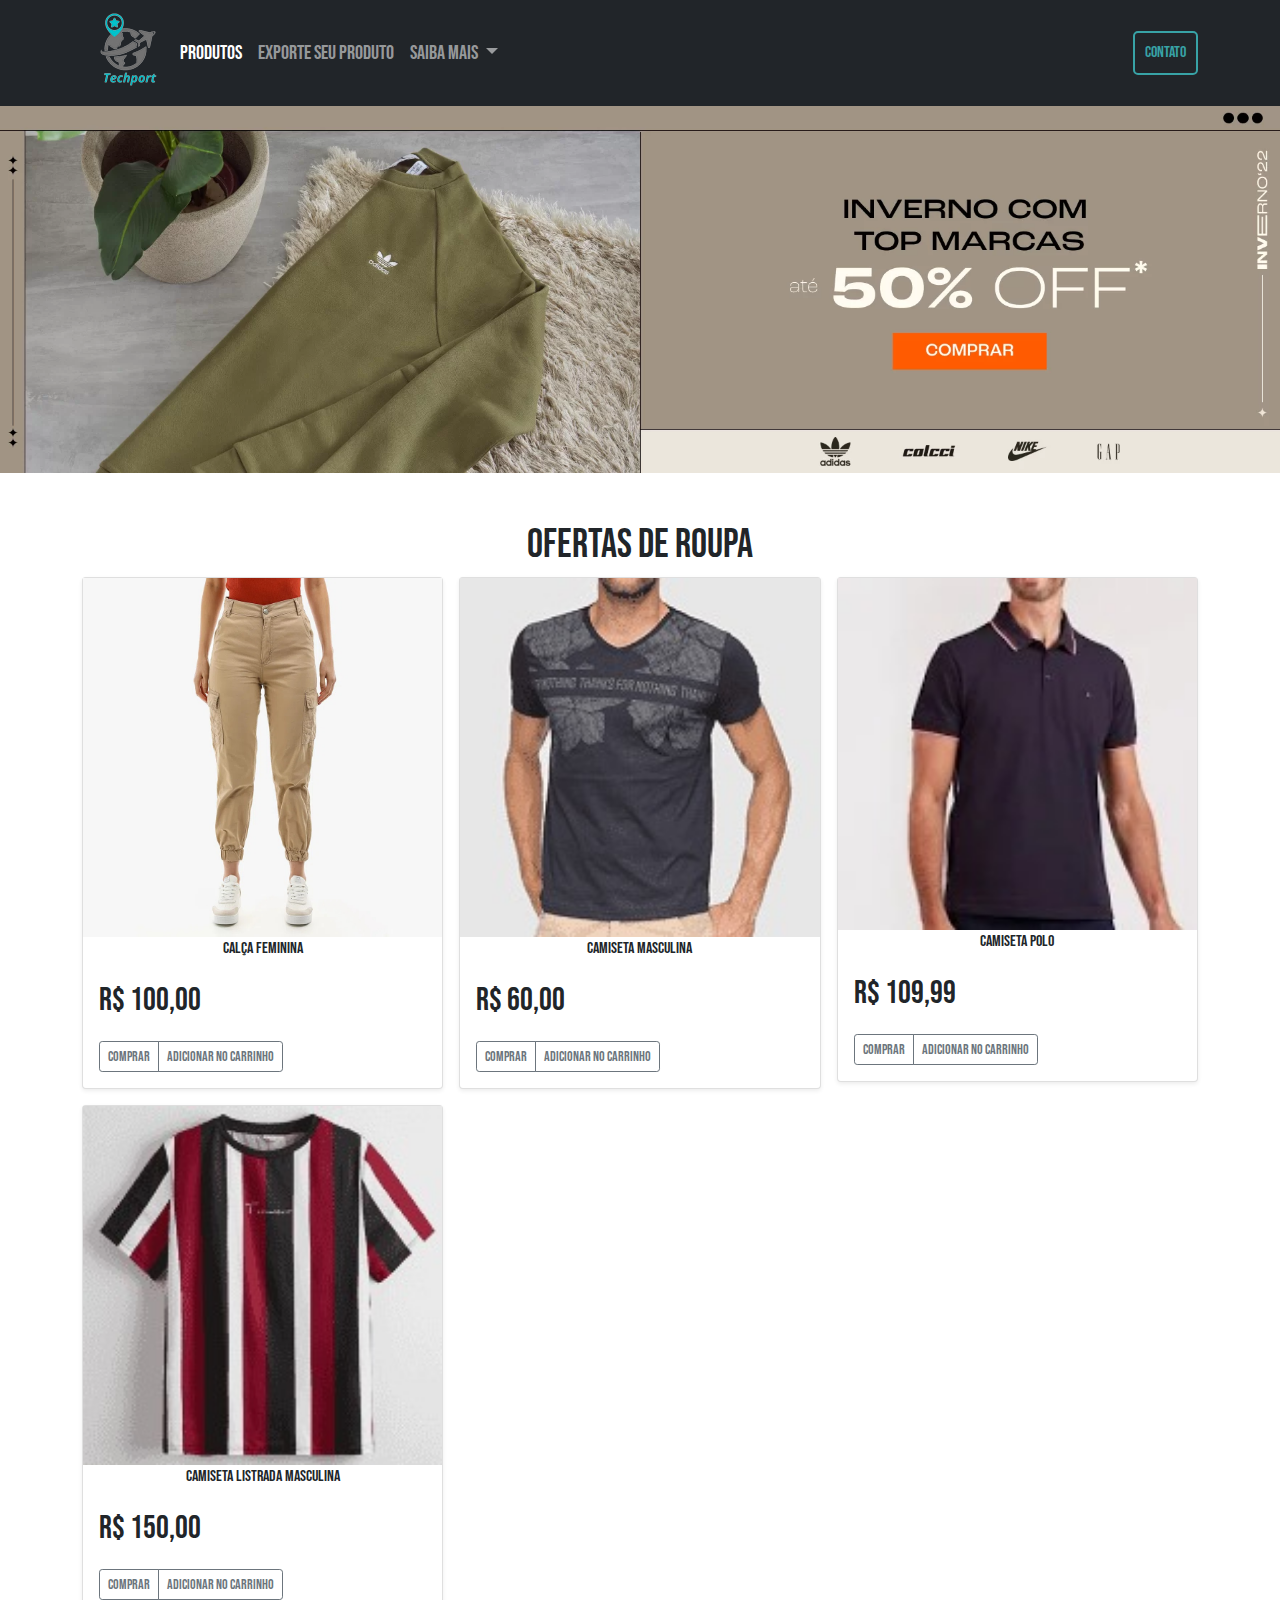
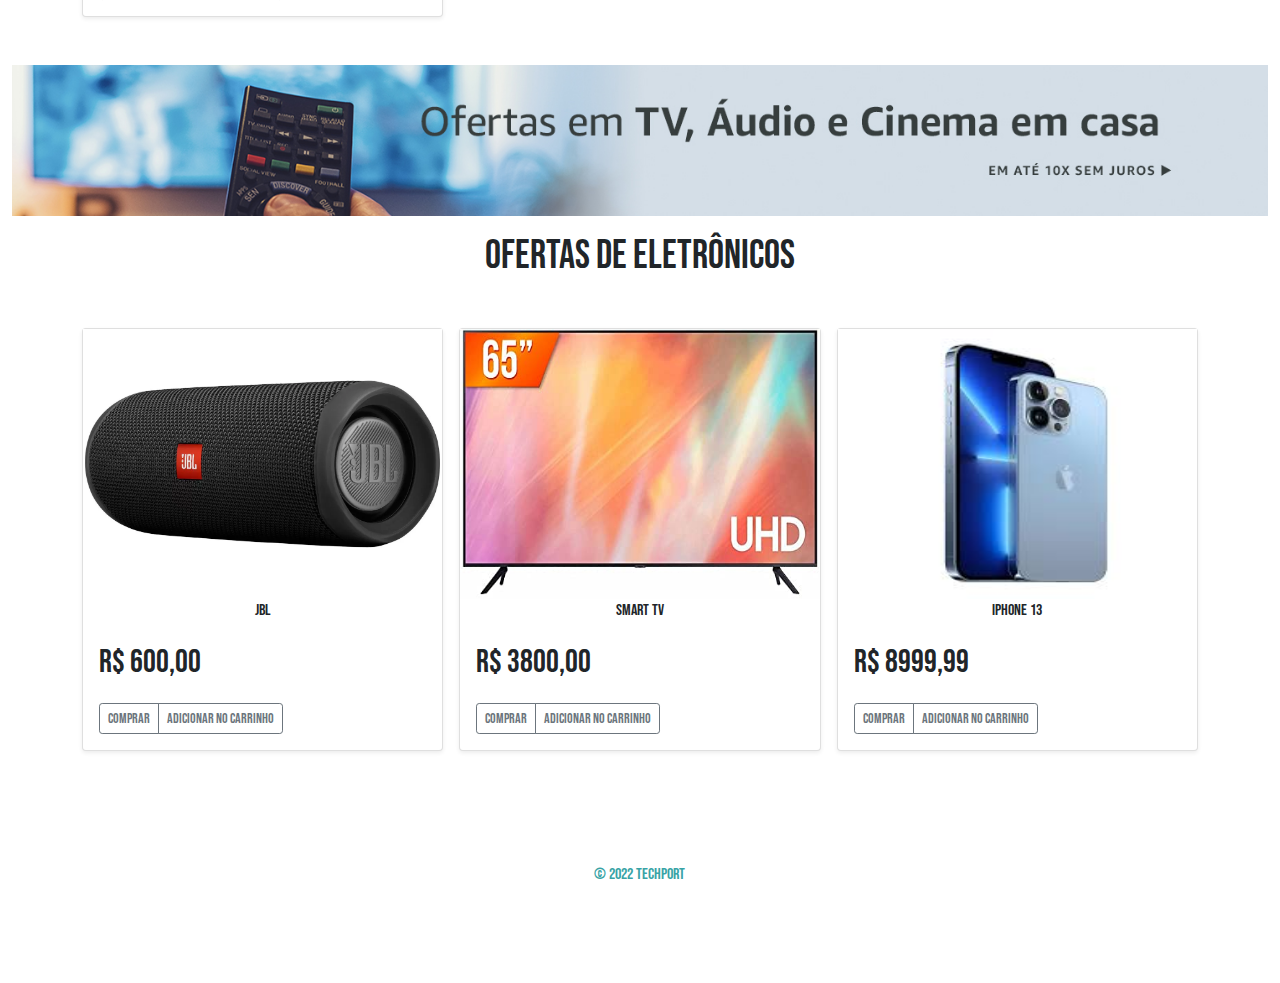
<file: index.html>
<!DOCTYPE html>
<html lang="en">
<head>
    <meta charset="UTF-8">
    <meta http-equiv="X-UA-Compatible" content="IE=edge">
    <meta name="viewport" content="width=device-width, initial-scale=1.0">
    <link rel="stylesheet" href="css/style.css">
    <link rel="stylesheet" href="css/bootstrap.min.css">
    <link rel="shortcut icon" href="img/offlean.png" type="image/x-icon">
    <link href="https://fonts.googleapis.com/css2?family=Bebas+Neue&display=swap" rel="stylesheet">
    <title>Techport</title>
</head>
<body>

        <nav class="navbar navbar-expand-lg navbar-dark bg-dark">
            <div class="container">
              <a href="index.html"><img src="img/offlean.png" alt=""></a>
              <button class="navbar-toggler" type="button" data-bs-toggle="collapse" data-bs-target="#navbarSupportedContent" aria-controls="navbarSupportedContent" aria-expanded="false" aria-label="Toggle navigation">
                <span class="navbar-toggler-icon"></span>
              </button>
              <div class="collapse navbar-collapse" id="navbarSupportedContent">
                <ul class="navbar-nav me-auto mb-2 mb-lg-0 fs-5">
                  <li class="nav-item">
                    <a class="nav-link active" aria-current="page" href="#product">Produtos</a>
                  </li>
                  <li class="nav-item">
                    <a class="nav-link" href="checkout.html">Exporte seu Produto</a>
                  </li>
                  <li class="nav-item dropdown">
                    <a class="nav-link dropdown-toggle" href="#" id="navbarDropdown" role="button" data-bs-toggle="dropdown" aria-expanded="false">
                      Saiba Mais
                    </a>
                    <ul class="dropdown-menu" aria-labelledby="navbarDropdown">
                      <li><a class="dropdown-item" href="https://goo.gl/maps/FGYszcLqdGEXvyNx8">Localização</a></li>
                      <li><a class="dropdown-item" href="faq.html">Como Exportar</a></li>
                    </ul>
                  </li>
                </ul>
                <form class="d-flex">
                  
                  <button class="btn-principal" type="submit">Contato</button>
                </form>
              </div>
            </div>
          </nav>

          <div class="container-fluid-lg mb-5">
              <div class="row esqueca">
                  <div class="col-12"><img src="img/27e8e471f70bd__destaque_desk-3.webp" class="img-fluid bg-desk" alt="">
                    <img src="img/drop.png" alt="" class="img-fluid bg-mobile">
                  </div>
              </div>
         </div>
         <div class="container">
             <h1 style="text-align: center;">Ofertas de Roupa</h1>
         </div>
         <div class="container">

            <div class="row row-cols-1 row-cols-sm-2 row-cols-md-3 g-3">
              <div class="col">
                <div class="card shadow-sm">
                 <img src="img/55cbc685-eb40-4c79-8e04-257134762101.jpg" alt="" width="100%"  xmlns="http://www.w3.org/2000/svg" role="img" aria-label="Placeholder: Thumbnail" preserveAspectRatio="xMidYMid slice" focusable="false"><title>Placeholder</title><rect width="100%" height="100%" fill="#55595c"></rect><text style="text-align: center;" fill="#eceeef" dy=".3em" id="product">Calça feminina</text></svg>
      
                  <div class="card-body">
                    <p class="card-text fs-2">R$ 100,00</p>
                    <div class="d-flex justify-content-between align-items-center">
                      <div class="btn-group">
                        <button type="button" class="btn btn-sm btn-outline-secondary">Comprar</button>
                        <button type="button" class="btn btn-sm btn-outline-secondary">Adicionar no carrinho</button>
                      </div>
                      
                    </div>
                  </div>
                </div>
              </div>
              <div class="col">
                <div class="card shadow-sm">
                  <img src="img/aedf87eb-7f01-4cda-95cb-4b7399b380bf.jpg" alt="" width="100%" xmlns="http://www.w3.org/2000/svg" role="img" aria-label="Placeholder: Thumbnail" preserveAspectRatio="xMidYMid slice" focusable="false"><title>Placeholder</title><rect width="100%" height="100%" fill="#55595c"></rect><text x="50%" y="50%" fill="#eceeef" dy=".3em" style="text-align: center;">Camiseta Masculina</text></svg>
      
                  <div class="card-body">
                    <p class="card-text fs-2">R$ 60,00</p>
                    <div class="d-flex justify-content-between align-items-center">
                      <div class="btn-group">
                        <button type="button" class="btn btn-sm btn-outline-secondary">Comprar</button>
                        <button type="button" class="btn btn-sm btn-outline-secondary">Adicionar no carrinho</button>
                      </div>
                      
                    </div>
                  </div>
                </div>
              </div>
              <div class="col">
                <div class="card shadow-sm">
                  <img src="img/ad8e1d6f-f621-47a7-9819-f4ea12ccc3e8.jpg" alt="" width="100%" xmlns="http://www.w3.org/2000/svg" role="img" aria-label="Placeholder: Thumbnail" preserveAspectRatio="xMidYMid slice" focusable="false"><title>Placeholder</title><rect width="100%" height="100%" fill="#55595c"></rect><text x="50%" y="50%" fill="#eceeef" dy=".3em" style="text-align: center;">Camiseta Polo</text></svg>
      
                  <div class="card-body">
                    <p class="card-text fs-2">R$ 109,99</p>
                    <div class="d-flex justify-content-between align-items-center">
                      <div class="btn-group">
                        <button type="button" class="btn btn-sm btn-outline-secondary">Comprar</button>
                        <button type="button" class="btn btn-sm btn-outline-secondary">Adicionar no Carrinho</button>
                      </div>
                      
                    </div>
                  </div>
                </div>
              </div>
      
              <div class="col">
                <div class="card shadow-sm">
                  <img src="img/97bc8c40-8b86-4812-b555-4eb0fb5a0dbe.jpg" alt="" width="100%"  xmlns="http://www.w3.org/2000/svg" role="img" aria-label="Placeholder: Thumbnail" preserveAspectRatio="xMidYMid slice" focusable="false"><title>Placeholder</title><rect width="100%" height="100%" fill="#55595c"></rect><text x="50%" y="50%" fill="#eceeef" dy=".3em" style="text-align: center;">Camiseta Listrada Masculina</text></svg>
                  <div class="card-body">
                    <p class="card-text fs-2">R$ 150,00</p>
                    <div class="d-flex justify-content-between align-items-center">
                      <div class="btn-group">
                        <button type="button" class="btn btn-sm btn-outline-secondary">Comprar</button>
                        <button type="button" class="btn btn-sm btn-outline-secondary">Adicionar no Carrinho</button>
                      </div>
                      
                    </div>
                  </div>
                </div>
              </div>
              </div>
              </div>
              
             
              <div class="container-fluid">
              <div class="container-fluid-lg mb-5 mt-5 bg-">
                <div class="row">
                    <div class="col-12"><img src="img/ofertas_tv_1500x180.jpg" class="img-fluid" alt="">
                    </div>
                </div>
                <h1 style="text-align: center;" class="mt-3">Ofertas de Eletrônicos</h1>
                <div class="container mt-5">

                    <div class="row row-cols-1 row-cols-sm-2 row-cols-md-3 g-3">
                      <div class="col">
                        <div class="card shadow-sm">
                         <img src="img/73fd23cb32c3caf248e44ee55cb3eaae.webp" alt="" width="100%"  xmlns="http://www.w3.org/2000/svg" role="img" aria-label="Placeholder: Thumbnail" preserveAspectRatio="xMidYMid slice" focusable="false"><title>Placeholder</title><rect width="100%" height="100%" fill="#55595c"></rect><text style="text-align: center;" fill="#eceeef" dy=".3em">JBL</text></svg>
              
                          <div class="card-body">
                            <p class="card-text fs-2">R$ 600,00</p>
                            <div class="d-flex justify-content-between align-items-center">
                              <div class="btn-group">
                                <button type="button" class="btn btn-sm btn-outline-secondary">Comprar</button>
                                <button type="button" class="btn btn-sm btn-outline-secondary">Adicionar no carrinho</button>
                              </div>
                              
                            </div>
                          </div>
                        </div>
                      </div>
                      <div class="col">
                        <div class="card shadow-sm">
                          <img src="img/51pnv0iGQuS._AC_SX522_.jpg" alt="" width="100%" height="270px" xmlns="http://www.w3.org/2000/svg" role="img" aria-label="Placeholder: Thumbnail" preserveAspectRatio="xMidYMid slice" focusable="false"><title>Placeholder</title><rect width="100%" height="100%" fill="#55595c"></rect><text x="50%" y="50%" fill="#eceeef" dy=".3em" style="text-align: center;">Smart TV</text></svg>
                          <div class="card-body">
                            <p class="card-text fs-2">R$ 3800,00</p>
                            <div class="d-flex justify-content-between align-items-center">
                              <div class="btn-group">
                                <button type="button" class="btn btn-sm btn-outline-secondary">Comprar</button>
                                <button type="button" class="btn btn-sm btn-outline-secondary">Adicionar no carrinho</button>
                              </div>
                              
                            </div>
                          </div>
                        </div>
                      </div>
                      <div class="col">
                        <div class="card shadow-sm">
                          <img src="img/download (1).jpg" alt=""  width="100%" height="270px" xmlns="http://www.w3.org/2000/svg" role="img" aria-label="Placeholder: Thumbnail" preserveAspectRatio="xMidYMid slice" focusable="false"><title>Placeholder</title><rect width="100%" height="100%" fill="#55595c"></rect><text x="50%" y="50%" fill="#eceeef" dy=".3em" style="text-align: center;">iPhone 13</text></svg>
              
                          <div class="card-body">
                            <p class="card-text fs-2">R$ 8999,99</p>
                            <div class="d-flex justify-content-between align-items-center">
                              <div class="btn-group">
                                <button type="button" class="btn btn-sm btn-outline-secondary">Comprar</button>
                                <button type="button" class="btn btn-sm btn-outline-secondary">Adicionar no Carrinho</button>
                              </div>
                              
                            </div>
                          </div>
                        </div>
                      </div>
                      
                             
            <div class="container">
              <footer class="my-5 pt-5 text-muted text-center text-small" >
                <p class="mb-1" style="color: #38A3A6;">© 2022 Techport</p>
              
              </footer>
            </div>
            </div>
                     
              

    <script src="js/bootstrap.bundle.min.js"></script>
</body>
</html>
</file>
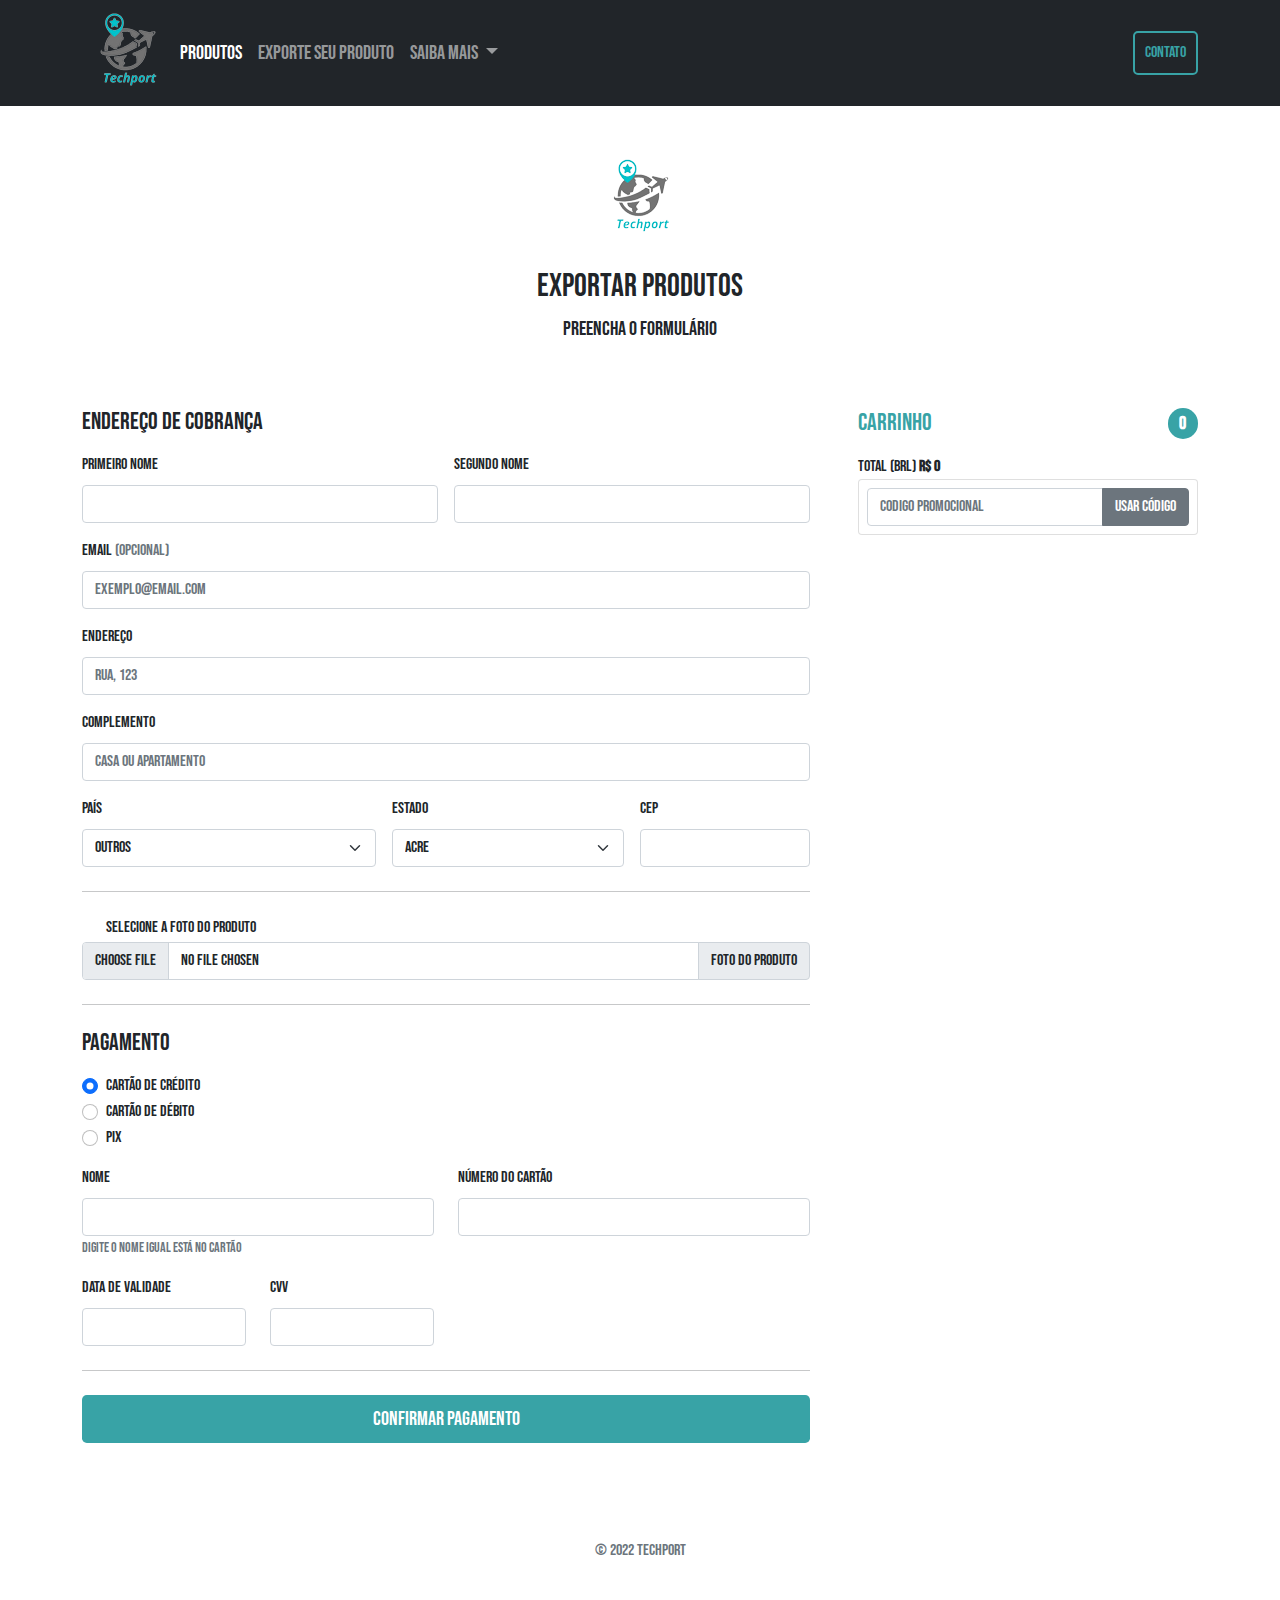
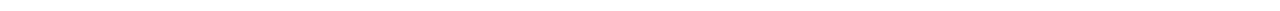
<file: checkout.html>
<!DOCTYPE html>
<html lang="en">
<head>
    <meta charset="UTF-8">
    <meta http-equiv="X-UA-Compatible" content="IE=edge">
    <meta name="viewport" content="width=device-width, initial-scale=1.0">
    <link rel="stylesheet" href="css/style.css">
    <link rel="stylesheet" href="css/bootstrap.min.css">
    <link rel="shortcut icon" href="img/offlean.png" type="image/x-icon">
    <link href="https://fonts.googleapis.com/css2?family=Bebas+Neue&display=swap" rel="stylesheet">
    <title>Techport</title>
</head>
<body>
    <nav class="navbar navbar-expand-lg navbar-dark bg-dark navbar-fixed-top">
        <div class="container">
          <a href="checkout.html"><img src="img/offlean.png" alt=""></a>
          <button class="navbar-toggler" type="button" data-bs-toggle="collapse" data-bs-target="#navbarSupportedContent" aria-controls="navbarSupportedContent" aria-expanded="false" aria-label="Toggle navigation">
            <span class="navbar-toggler-icon"></span>
          </button>
          <div class="collapse navbar-collapse" id="navbarSupportedContent">
            <ul class="navbar-nav me-auto mb-2 mb-lg-0 fs-5">
              <li class="nav-item">
                <a class="nav-link active" aria-current="page" href="index.html">Produtos</a>
              </li>
              <li class="nav-item">
                <a class="nav-link" href="#">Exporte seu Produto</a>
              </li>
              <li class="nav-item dropdown">
                <a class="nav-link dropdown-toggle" href="#" id="navbarDropdown" role="button" data-bs-toggle="dropdown" aria-expanded="false">
                  Saiba Mais
                </a>
                <ul class="dropdown-menu" aria-labelledby="navbarDropdown">
                  <li><a class="dropdown-item" href="https://goo.gl/maps/FGYszcLqdGEXvyNx8">Localização</a></li>
                  <li><a class="dropdown-item" href="faq.html">Como exportar</a></li>
                </ul>
              </li>
            </ul>
            <form class="d-flex">
              
              <button class="btn-principal" type="submit">Contato</button>
            </form>
          </div>
        </div>
      </nav>

      <div class="container">
        <main>
          <div class="py-5 text-center">
            <img class="d-block mx-auto mb-4" src="img/offlean.png">
            <h2>Exportar Produtos</h2>
            <p class="lead">Preencha o formulário</p>
          </div>
      
          <div class="row g-5">
            <div class="col-md-5 col-lg-4 order-md-last">
              <h4 class="d-flex justify-content-between align-items-center mb-3">
                <span class="cart-l">Carrinho</span>
                <span class="badge rounded-pill bg-r">0</span>
              </h4>
              
              
                  <span>Total (BRL)</span>
                  <strong>R$ 0</strong>
                </li>
              </ul>
      
              <form class="card p-2">
                <div class="input-group">
                  <input type="text" class="form-control" placeholder="Codigo Promocional">
                  <button type="submit" class="btn btn-secondary">Usar Código</button>
                </div>
              </form>
            </div>
            <div class="col-md-7 col-lg-8">
              <h4 class="mb-3">Endereço de cobrança</h4>
              <form class="needs-validation" novalidate="">
                <div class="row g-3">
                  <div class="col-sm-6">
                    <label for="firstName" class="form-label">Primeiro Nome</label>
                    <input type="text" class="form-control" id="firstName" placeholder="" value="" required="">
                    <div class="invalid-feedback">
                      Valid first name is required.
                    </div>
                  </div>
      
                  <div class="col-sm-6">
                    <label for="lastName" class="form-label">Segundo Nome</label>
                    <input type="text" class="form-control" id="lastName" placeholder="" value="" required="">
                    <div class="invalid-feedback">
                      Valid last name is required.
                    </div>
                  </div>
      
                
      
                  <div class="col-12">
                    <label for="email" class="form-label">Email <span class="text-muted">(Opcional)</span></label>
                    <input type="email" class="form-control" id="email" placeholder="exemplo@email.com">
                    <div class="invalid-feedback">
                      Please enter a valid email address for shipping updates.
                    </div>
                  </div>
      
                  <div class="col-12">
                    <label for="address" class="form-label">Endereço</label>
                    <input type="text" class="form-control" id="address" placeholder="Rua, 123" required="">
                    <div class="invalid-feedback">
                      Please enter your shipping address.
                    </div>
                  </div>
      
                  <div class="col-12">
                    <label for="address2" class="form-label">Complemento<span class="text-muted"></span></label>
                    <input type="text" class="form-control" id="address2" placeholder="Casa ou apartamento">
                  </div>
      
                  <div class="col-md-5">
                    <label for="country" class="form-label">País</label>
                    <select class="form-select" id="country" required="">
                      <option value="">Outros</option>
                      <option value="">Brasil</option>
                    </select>
                    <div class="invalid-feedback">
                      Please select a valid country.
                    </div>
                  </div>
      
                  <div class="col-md-4">
                    <label for="state" class="form-label">Estado</label>
                    <select class="form-select" id="state" required="">
                        <option value="">Acre</option>
                        <option>Alagoas</option>
                        <option>Amapá</option>
                        <option>Amazonas</option>
                        <option>Bahia</option>
                        <option>Ceará</option>
                        <option>Espírito Santo</option>
                        <option>Goiás</option>
                        <option>Maranhão</option>
                        <option>Mato Grossos</option>
                        <option>Mato Grosso do Sul</option>
                        <option>Minas Gerais</option>
                        <option>Pará</option>
                        <option>Paraiba</option>
                        <option>Paraná</option>
                        <option>Pernambuco</option>
                        <option>Piauí</option>
                        <option>Rio de Janeiro</option>
                        <option>Rio de Janeiro</option>
                        <option>Rio Grande do Norte</option>
                        <option>Rio Grande do Sul</option>
                        <option>Rondônia</option>
                        <option>Roraima</option>
                        <option>Santa Catarina</option>
                        <option>São Paulo</option>
                        <option>Sergipe</option>
                        <option>Tocantins</option>
                        <option>Distrito Federal</option>
                      </select>
                    </select>
                    <div class="invalid-feedback">
                      Please provide a valid state.
                    </div>
                  </div>
      
                  <div class="col-md-3">
                    <label for="zip" class="form-label">CEP</label>
                    <input type="text" class="form-control" id="zip" placeholder="" required="">
                    <div class="invalid-feedback">
                      Zip code required.
                    </div>
                  </div>
                </div>
      
                <hr class="my-4">
                
                <div class="form-check">
                   
                    <label class="form-check-label" for="save-info">Selecione a foto do produto</label>
                  </div>

                <div class="input-group mb-3">
                    <input type="file" class="form-control" id="inputGroupFile02">
                    <label class="input-group-text" for="inputGroupFile02">Foto do Produto</label>
                  </div>
      
             
      
                <hr class="my-4">
      
                <h4 class="mb-3">Pagamento</h4>
      
                <div class="my-3">
                  <div class="form-check">
                    <input id="credit" name="paymentMethod" type="radio" class="form-check-input" checked="" required="">
                    <label class="form-check-label" for="credit">Cartão de Crédito</label>
                  </div>
                  <div class="form-check">
                    <input id="debit" name="paymentMethod" type="radio" class="form-check-input" required="">
                    <label class="form-check-label" for="debit">Cartão de Débito</label>
                  </div>
                  <div class="form-check">
                    <input id="paypal" name="paymentMethod" type="radio" class="form-check-input" required="">
                    <label class="form-check-label" for="paypal">Pix</label>
                  </div>
                </div>
      
                <div class="row gy-3">
                  <div class="col-md-6">
                    <label for="cc-name" class="form-label">Nome</label>
                    <input type="text" class="form-control" id="cc-name" placeholder="" required="">
                    <small class="text-muted">Digite o nome igual está no cartão</small>
                    <div class="invalid-feedback">
                      Name on card is required
                    </div>
                  </div>
      
                  <div class="col-md-6">
                    <label for="cc-number" class="form-label">Número do Cartão</label>
                    <input type="text" class="form-control" id="cc-number" placeholder="" required="">
                    <div class="invalid-feedback">
                      Credit card number is required
                    </div>
                  </div>
      
                  <div class="col-md-3">
                    <label for="cc-expiration" class="form-label">Data de Validade</label>
                    <input type="text" class="form-control" id="cc-expiration" placeholder="" required="">
                    <div class="invalid-feedback">
                      Expiration date required
                    </div>
                  </div>
      
                  <div class="col-md-3">
                    <label for="cc-cvv" class="form-label">CVV </label>
                    <input type="text" class="form-control" id="cc-cvv" placeholder="" required="">
                    <div class="invalid-feedback">
                      Security code required
                    </div>
                  </div>
                </div>
      
                <hr class="my-4">
      
                <button class="w-100 btn btn-lg btn-end" style="background-color: #38A3A6; color: #fff;" type="submit">Confirmar Pagamento</button>
              </form>
            </div>
          </div>
        </main>
      
        <footer class="my-5 pt-5 text-muted text-center text-small">
          <p class="mb-1">© 2022 Techport</p>
        
        </footer>
      </div>

      <script src="js/bootstrap.bundle.min.js"></script>
</body>
</html>
</file>
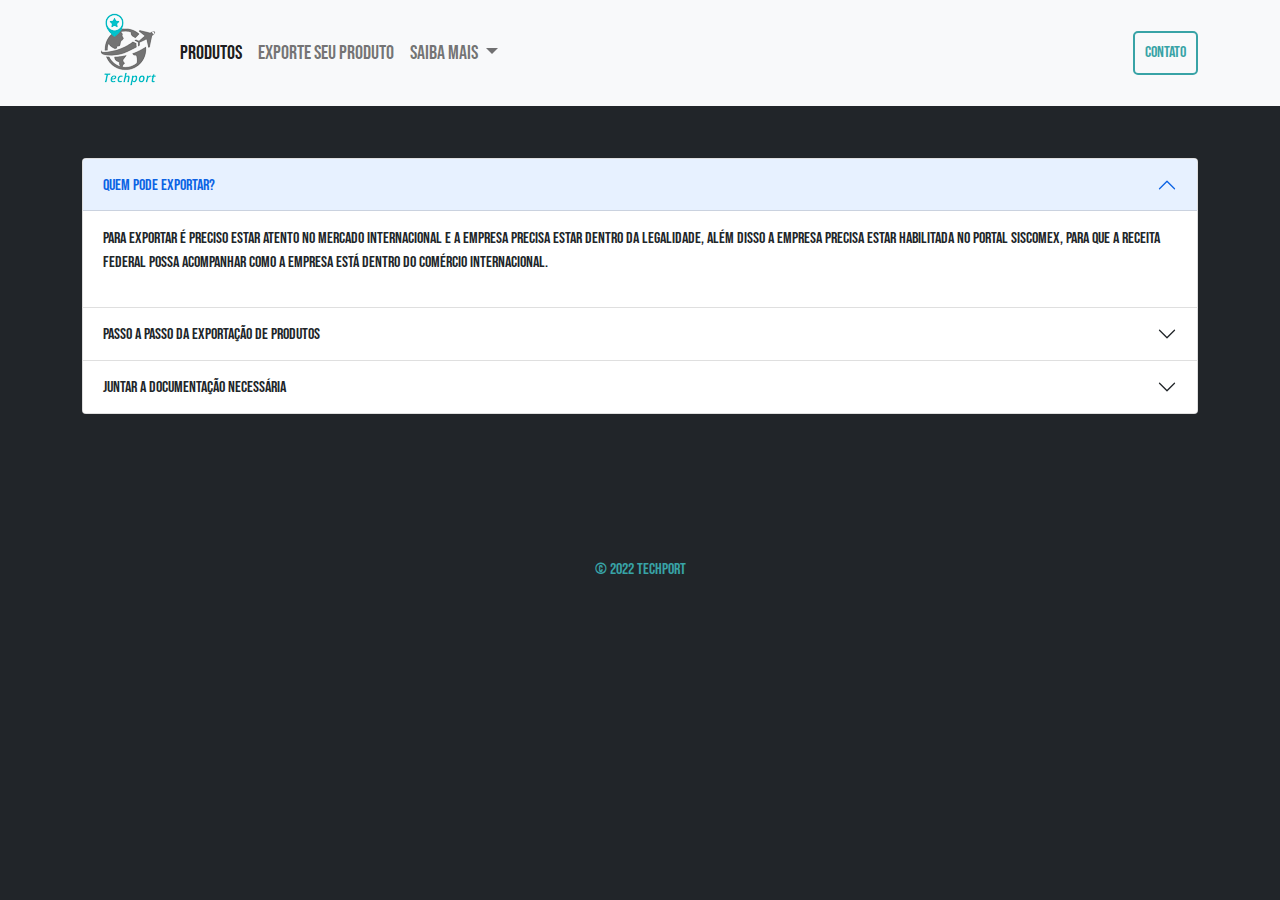
<file: faq.html>
<!DOCTYPE html>
<html lang="en">
<head>
    <meta charset="UTF-8">
    <meta http-equiv="X-UA-Compatible" content="IE=edge">
    <meta name="viewport" content="width=device-width, initial-scale=1.0">
    <link rel="stylesheet" href="css/style.css">
    <link rel="stylesheet" href="css/bootstrap.min.css">
    <link rel="shortcut icon" href="img/offlean.png" type="image/x-icon">
    <link href="https://fonts.googleapis.com/css2?family=Bebas+Neue&display=swap" rel="stylesheet">
    <title>Faq</title>
</head>
<body class="bg-dark">
    <nav class="navbar navbar-expand-lg navbar-light bg-light fixed-top">
        <div class="container">
          <a href="index.html"><img src="img/offlean.png" alt=""></a>
          <button class="navbar-toggler" type="button" data-bs-toggle="collapse" data-bs-target="#navbarSupportedContent" aria-controls="navbarSupportedContent" aria-expanded="false" aria-label="Toggle navigation">
            <span class="navbar-toggler-icon"></span>
          </button>
          <div class="collapse navbar-collapse" id="navbarSupportedContent">
            <ul class="navbar-nav me-auto mb-2 mb-lg-0 fs-5">
              <li class="nav-item">
                <a class="nav-link active" aria-current="page" href="#product">Produtos</a>
              </li>
              <li class="nav-item">
                <a class="nav-link" href="checkout.html">Exporte seu Produto</a>
              </li>
              <li class="nav-item dropdown">
                <a class="nav-link dropdown-toggle" href="#" id="navbarDropdown" role="button" data-bs-toggle="dropdown" aria-expanded="false">
                  Saiba Mais
                </a>
                <ul class="dropdown-menu" aria-labelledby="navbarDropdown">
                  <li><a class="dropdown-item" href="https://goo.gl/maps/FGYszcLqdGEXvyNx8">Localização</a></li>
                  <li><a class="dropdown-item" href="#">Como Exportar</a></li>
                </ul>
              </li>
            </ul>
            <form class="d-flex">
              
              <button class="btn-principal" type="submit">Contato</button>
            </form>
          </div>
        </div>
      </nav>

      <div class="container mt-5">
        <h1 class="title-principal text-center mb-5">Dúvidas Frequentes de Exportação</h1>
        <div class="accordion" id="accordionExample mt-5">
            <div class="accordion-item">
              <h2 class="accordion-header" id="headingOne">
                <button class="accordion-button buta" type="button" data-bs-toggle="collapse" data-bs-target="#collapseOne" aria-expanded="true" aria-controls="collapseOne">
                  Quem pode exportar?
                </button>
              </h2>
              <div id="collapseOne" class="accordion-collapse collapse show" aria-labelledby="headingOne" data-bs-parent="#accordionExample">
                <div class="accordion-body">
                  <p>Para exportar é preciso estar atento no mercado internacional e a empresa precisa estar dentro da legalidade, além disso a empresa precisa estar habilitada no Portal Siscomex, para que a Receita Federal possa acompanhar como a empresa está dentro do Comércio Internacional.</p>
                </div>
              </div>
            </div>
            <div class="accordion-item">
              <h2 class="accordion-header" id="headingTwo">
                <button class="accordion-button collapsed buta" type="button" data-bs-toggle="collapse" data-bs-target="#collapseTwo" aria-expanded="false" aria-controls="collapseTwo">
                    Passo a passo da exportação de produtos
                </button>
              </h2>
              <div id="collapseTwo" class="accordion-collapse collapse" aria-labelledby="headingTwo" data-bs-parent="#accordionExample">
                <div class="accordion-body">
                <ol>
                    <li>Juntar a documentação necessária</li>
                    <li>Elaborar uma estratégia integrada para exportar</li>
                    <li>Fazer cadastro no Siscomex para poder exportar</li>
                    <li>Conhecer os Incoterms</li>
                    <li>Explorar os incentivos fiscais</li>
                    <li>Diferenciar o seu produto</li>
                    <li>Realizar follow-up após o embarque</li>
                </ol>
                </div>
              </div>
            </div>
            <div class="accordion-item">
              <h2 class="accordion-header" id="headingThree">
                <button class="accordion-button collapsed buta" type="button" data-bs-toggle="collapse" data-bs-target="#collapseThree" aria-expanded="false" aria-controls="collapseThree">
                  Juntar a documentação necessária
                </button>
              </h2>
              <div id="collapseThree" class="accordion-collapse collapse" aria-labelledby="headingThree" data-bs-parent="#accordionExample">
                <div class="accordion-body">
                     A documentação é uma parte de extrema importância para que a exportação ocorra de acordo com os trâmites aduaneiros. Por ser um processo internacional a lista de documento é bastante longa, mas se a sua empresa está sem nenhuma pendência fiscal, será relativamente fácil obter todos os documentos necessários sem muita dor de cabeça.
                    <p class="mt-3">Os principais documentos necessários em um processo de exportação são:</p>
                    <ul>
                      <li>Cadastro como exportadora no RADAR/Siscomex;</li>
                      <li>Registro de intenção de compra por parte do importador;</li>
                      <li>Contrato de câmbio;</li>
                      <li>Modelos de fatura proforma; e</li>
                      <li>Documentos do contrato de exportação.</li>
                    </ul>
                </div>
              </div>
            </div>
          </div>
      </div>
      
      <footer class="my-5 pt-5 text-muted text-center text-small mt-5">
        <p class="mb-1 mt-5" style="color:#38A3A6;">© 2022 Techport</p>
      </footer>
    </div>
      <script src="js/bootstrap.bundle.min.js"></script>
</body>
</html>
</file>
<file: css/style.css>
* {
    margin: 0;
    padding: 0;
    font-family: 'Bebas Neue', sans-serif;
}

body {
    color: #000;
}


.navbar-brand {
    margin: 0;
    padding: 0;
}

.tech-imgs {
    width: 200px;
}

.section {
    background-color: #000;
}

.btn-end {
    background-color: #38A3A6;
    
    border: none;
}

.btn-end:hover {
    background-color: #1e5b5e;
}

.bg-r {
    background-color: #38A3A6;
}

.cart-l {
    color: #38A3A6;
}

.btn-principal {
    background-color: transparent;
    padding: 8px 10px;
    border-radius: 5px;
    border: 2px solid #38A3A6;
    color: #38A3A6;
}

.btn-principal:hover {
    background-color: #fff;
    transition: 0.7s all;
}

.title-principal {
    color: #38A3A6;
    font-size: 52px;
}

.buta {
    color: #38A3A6;
}

.bg-mobile {
    display: none;
}



@media (max-width: 667px) {
    .title-principal {
        font-size: 27px;
    }

    .bg-desk {
        display: none;
    }

    .bg-mobile {
        display: block;
      
    }

}
</file>
